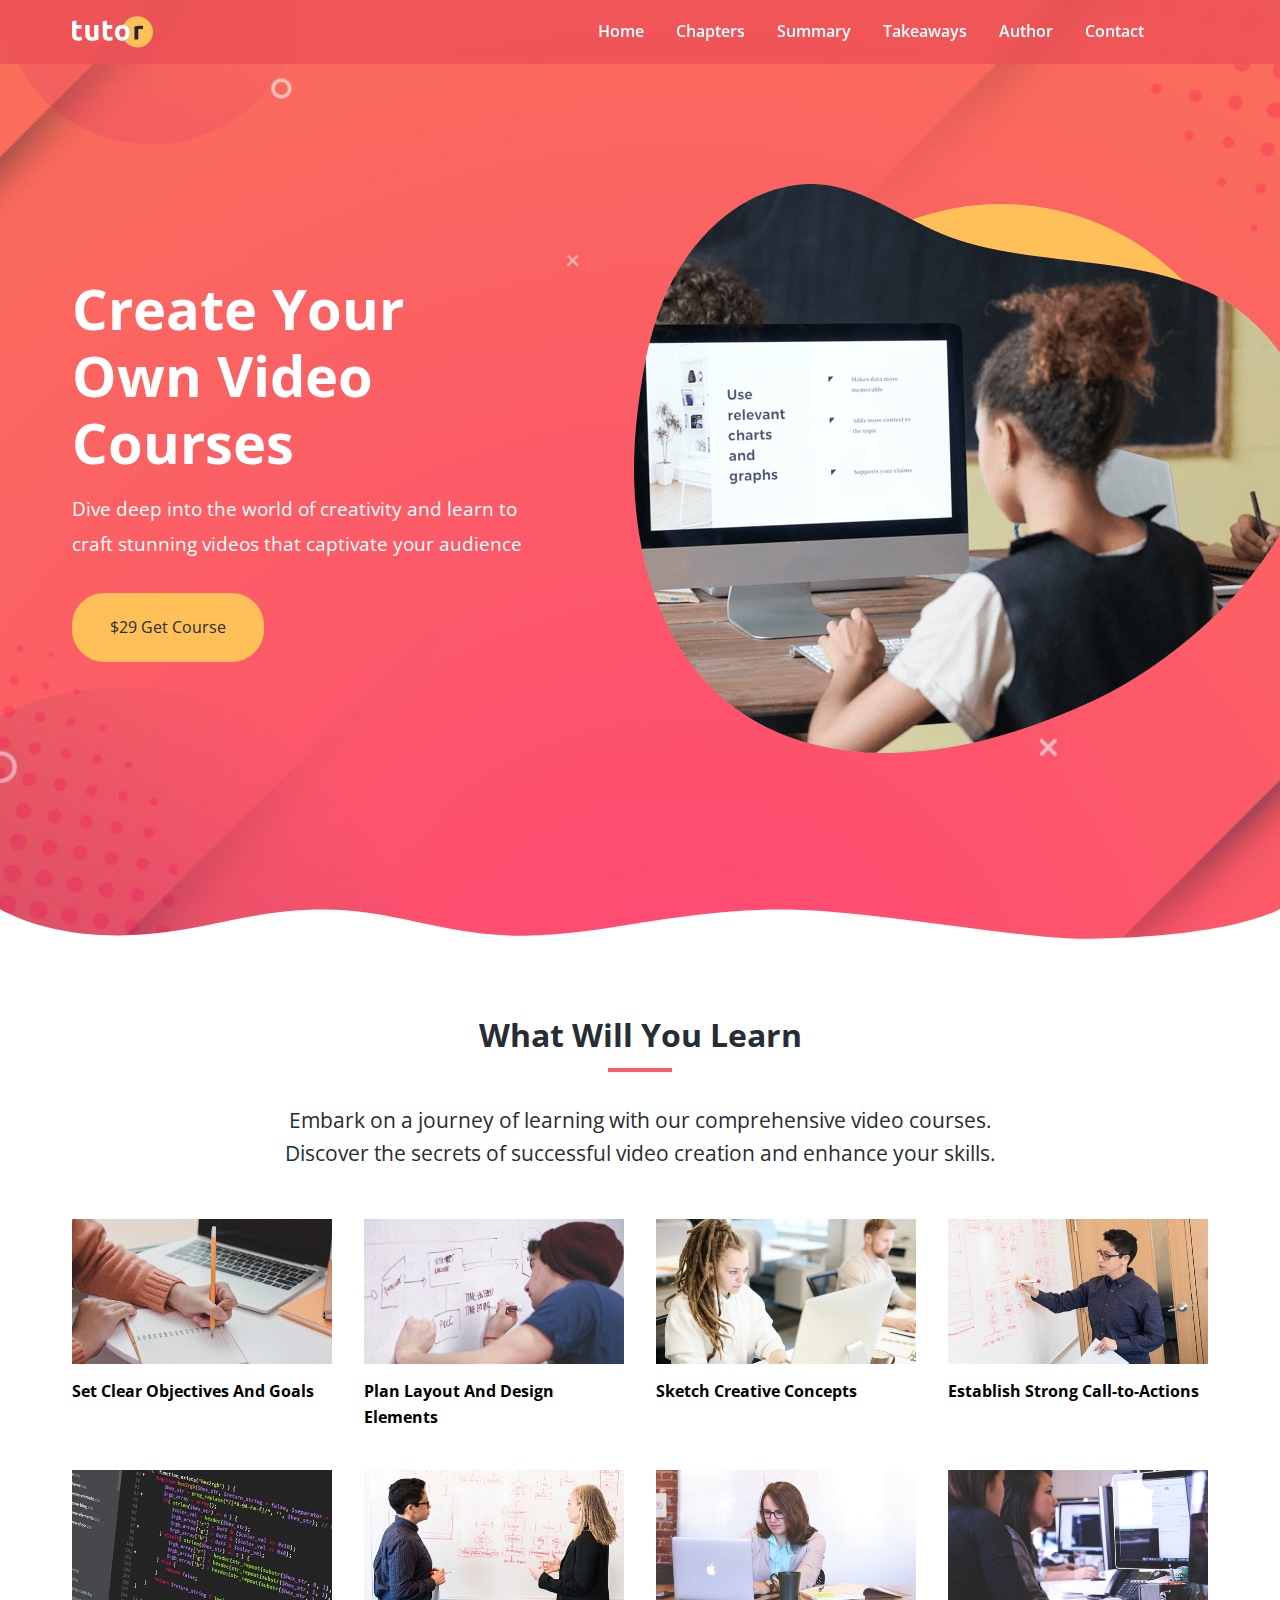
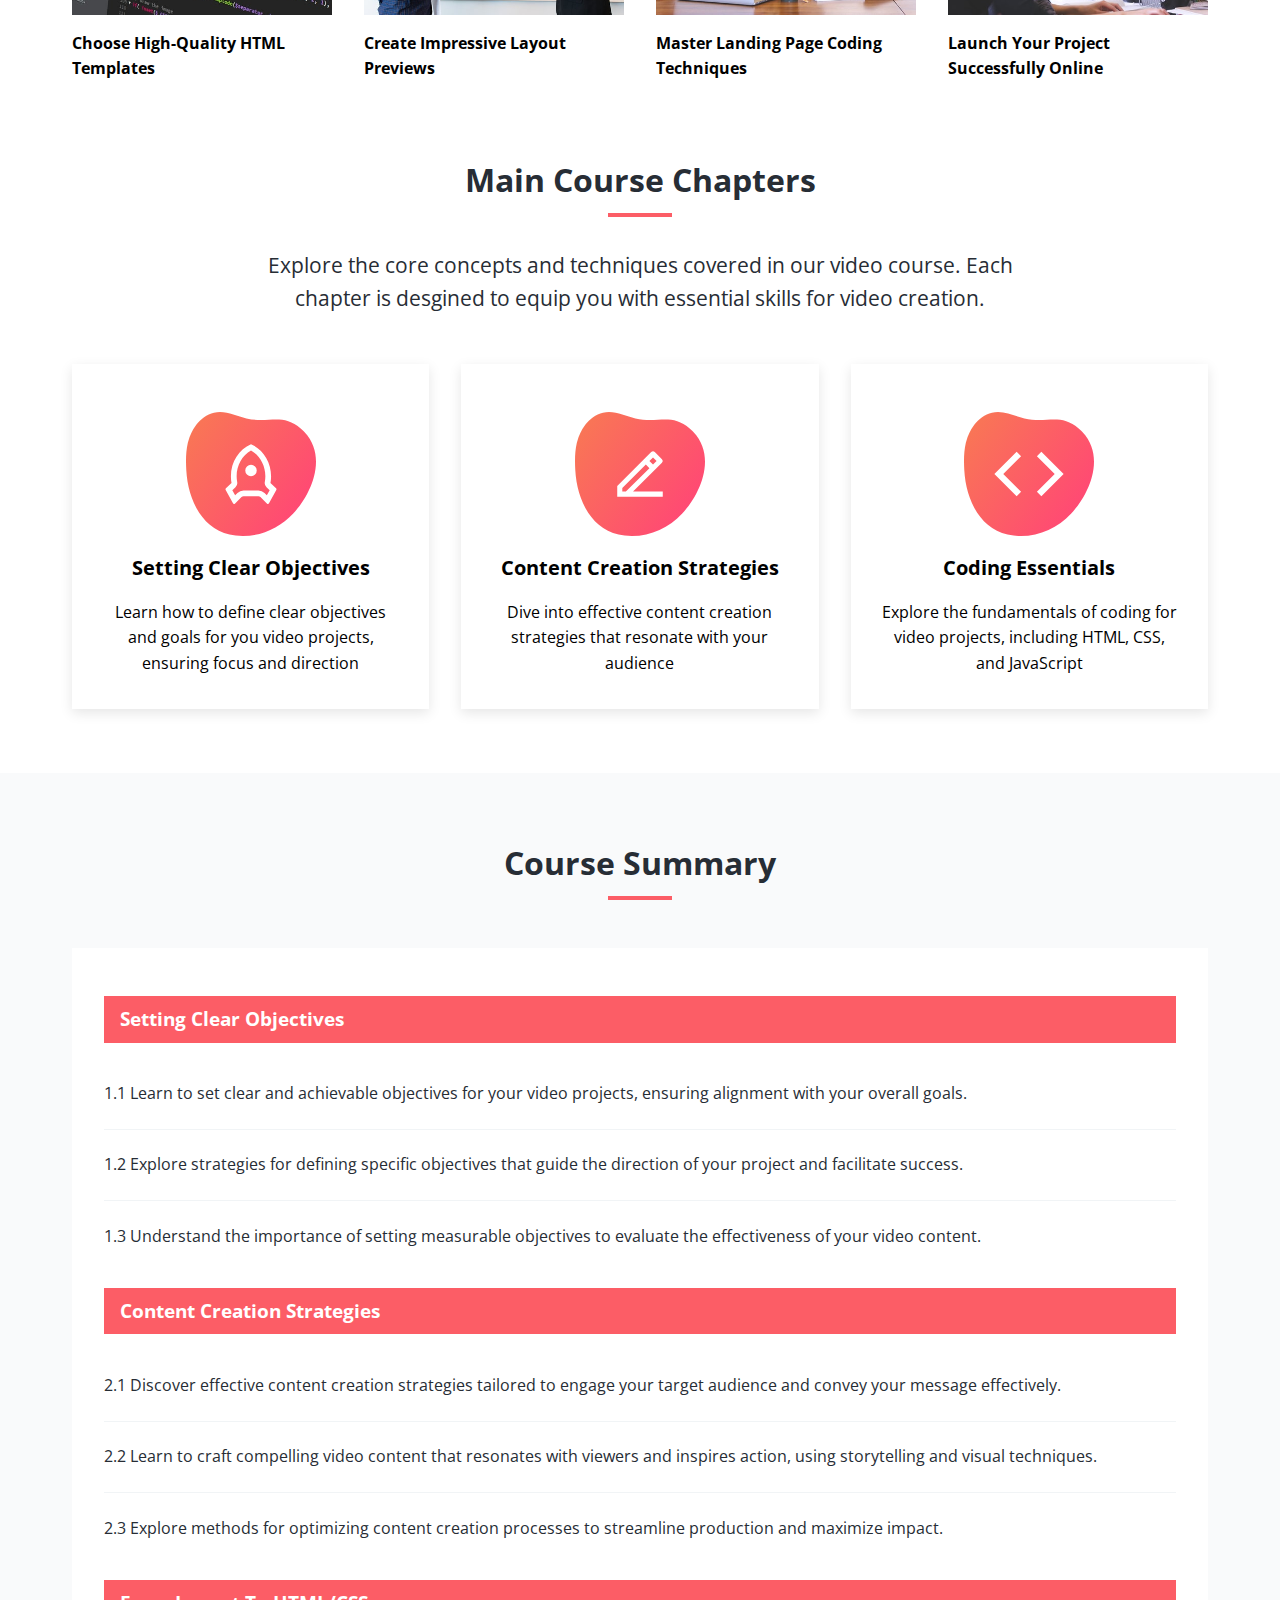
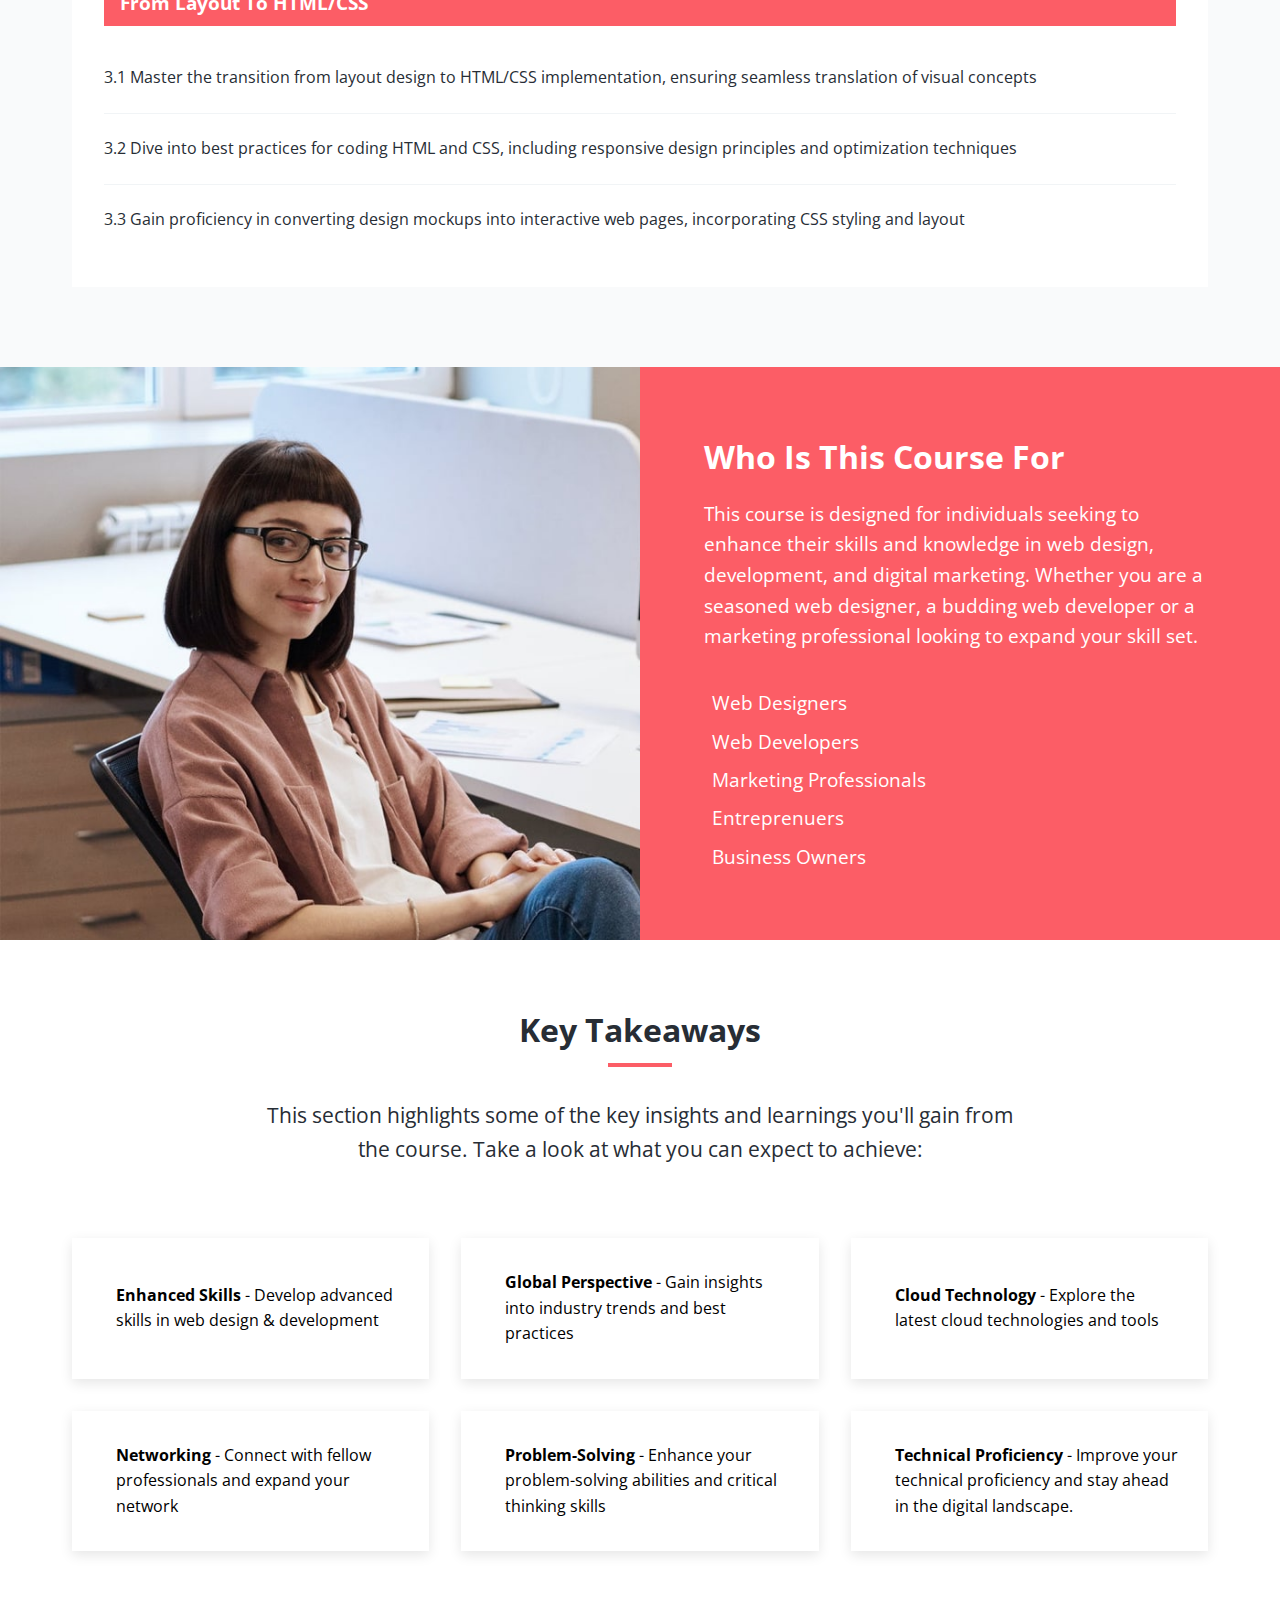
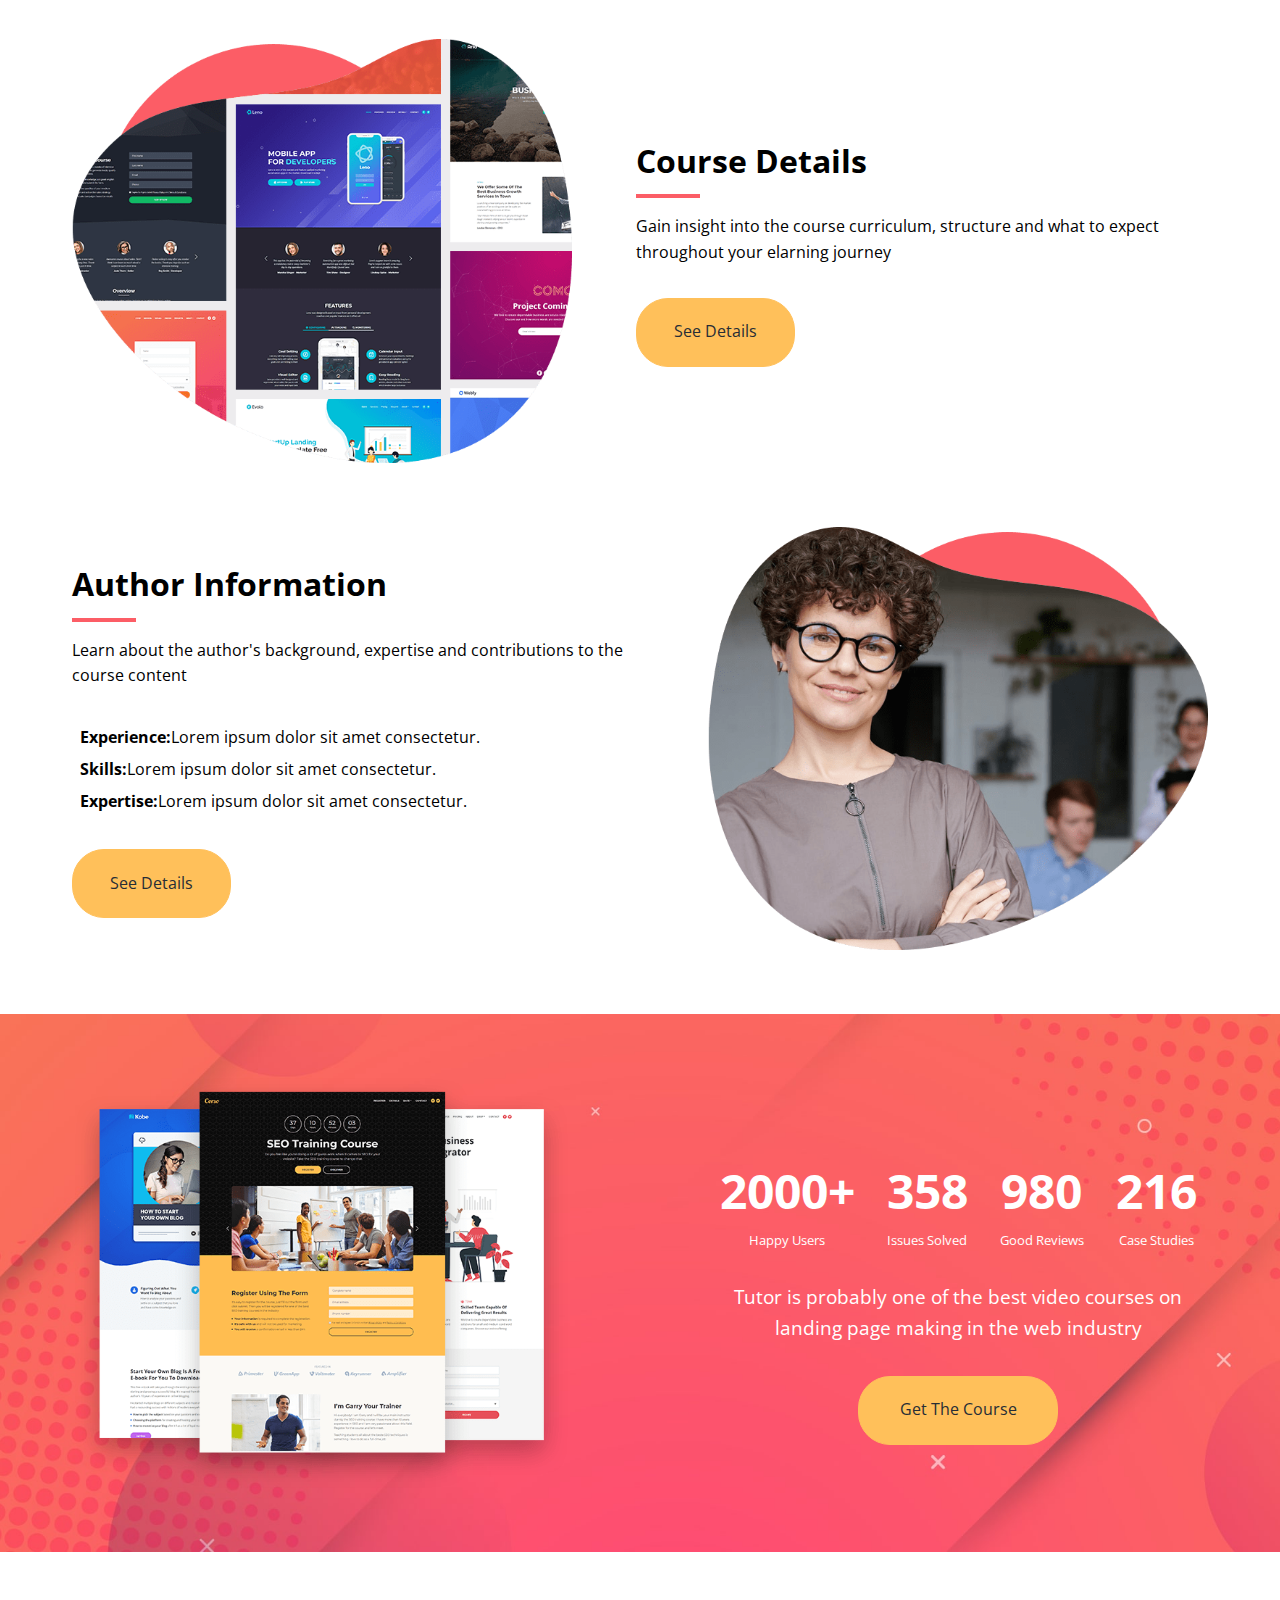
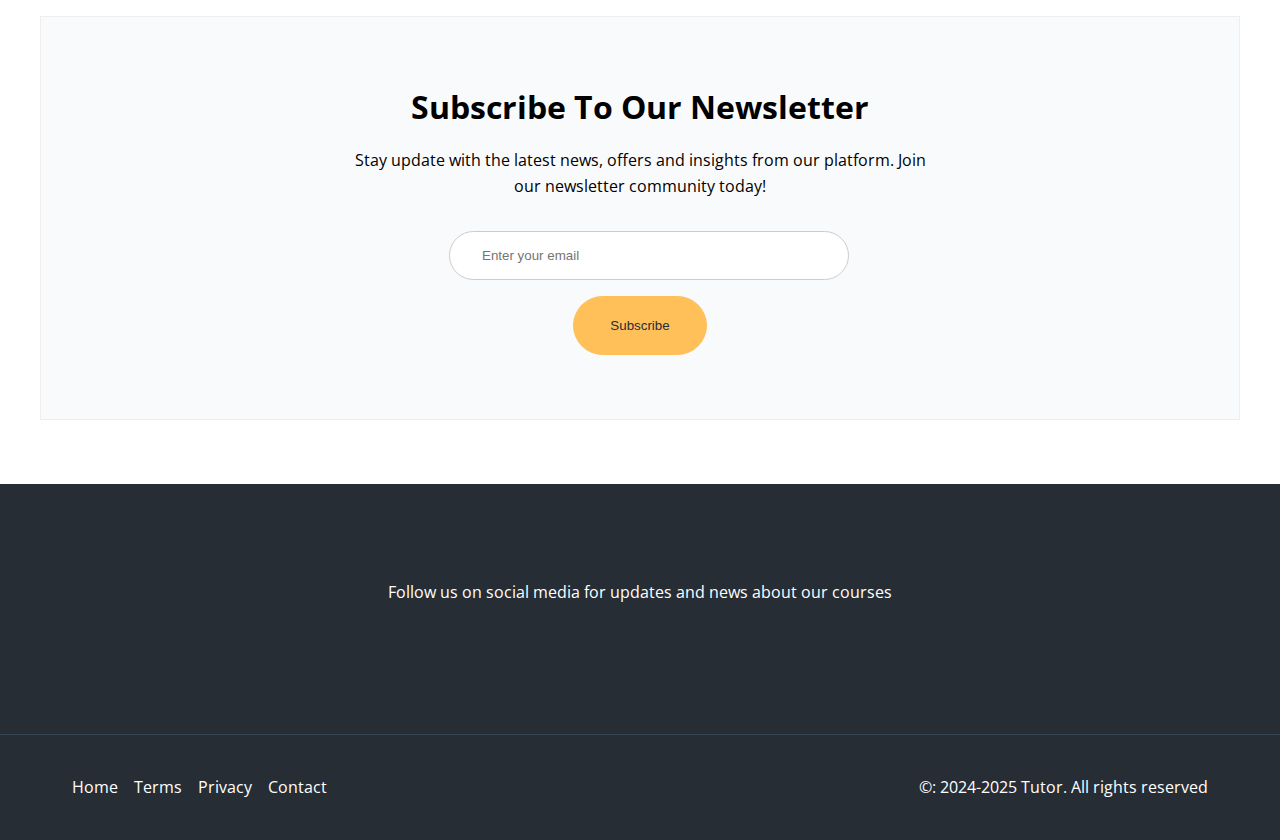
<file: index.html>
<!DOCTYPE html>
<html lang="en">
<head>
    <meta charset="UTF-8">
    <meta name="viewport" content="width=device-width, initial-scale=1.0">
    <link rel="stylesheet" href="/css/index.css">
    <link rel="icon" href="/images/favicon.png">
    <link rel="stylesheet" href="https://cdnjs.cloudflare.com/ajax/libs/font-awesome/6.6.0/css/all.min.css" integrity="sha512-Kc323vGBEqzTmouAECnVceyQqyqdsSiqLQISBL29aUW4U/M7pSPA/gEUZQqv1cwx4OnYxTxve5UMg5GT6L4JJg==" crossorigin="anonymous" referrerpolicy="no-referrer" />
    <link rel="preconnect" href="https://fonts.googleapis.com">
    <link rel="preconnect" href="https://fonts.gstatic.com" crossorigin>
    <link href="https://fonts.googleapis.com/css2?family=Open+Sans:ital,wght@0,300..800;1,300..800&display=swap" rel="stylesheet">  
    <title>Welcome To Tutor</title>
</head>
<body>
    <nav class="navbar navbar-scroll">
        <div class="navbar-flex container">
            <img src="/images/logo.svg" alt="Tutor">

            <div class="main-menu-items">
                <ul class="main-menu-list">
                    <li>
                        <a href="#">Home</a>
                    </li>
                    <li>
                        <a href="#chapters">Chapters</a>
                    </li>
                    <li>
                        <a href="#summary">Summary</a>
                    </li>
                    <li>
                        <a href="#takeaways">Takeaways</a>
                    </li>
                    <li>
                        <a href="#author">Author</a>
                    </li>
                    <li>
                        <a href="contact.html">Contact</a>
                    </li>
                    <li>
                        <a href="facebook.com" target="_blank"><i class="fa-brands fa-facebook"></i></a>
                    </li>
                    <li>
                        <a href="twitter.com" target="_blank"><i class="fa-brands fa-twitter"></i></a>
                    </li>
                </ul>
            </div>

            <!-- Mobile Menu-->
            <!-- Hamburger button -->
             <div class="mobile-menu">
                <div class="mobile-menu-toggle">
                    <i class="fas fa-bars fa-2x"></i>
                </div>
                <!-- Mobile Menu Items -->
                <div class="mobile-menu-items active">
                    <ul class="mobile-menu-list">
                        <li>
                            <a href="#">Home</a>
                        </li>
                        <li>
                            <a href="#chapters">Chapters</a>
                        </li>
                        <li>
                            <a href="#summary">Summary</a>
                        </li>
                        <li>
                            <a href="#takeaways">Takeaways</a>
                        </li>
                        <li>
                            <a href="#author">Author</a>
                        </li>
                        <li>
                            <a href="contact.html">Contact</a>
                        </li>
                        <li>
                            <a href="facebook.com" target="_blank"><i class="fa-brands fa-facebook"></i></a>
                        </li>
                        <li>
                            <a href="twitter.com" target="_blank"><i class="fa-brands fa-twitter"></i></a>
                        </li>
                    </ul>
                </div>
            </div>
        </div>
    </nav>

    <!-- Hero -->
    <header class="hero">
        <div class="container hero-flex">
            <div class="hero-content">
                <h1>Create Your Own Video Courses</h1>
                <p>Dive deep into the world of creativity and learn to craft stunning videos that captivate your audience</p>
                <a href="#" class="btn">$29 Get Course</a>
            </div>
            <img src="/images/header-course.png" alt="hero">
        </div>

        <svg
        class="frame-decoration"
        data-name="Layer 2"
        xmlns="http://www.w3.org/2000/svg"
        preserveAspectRatio="none"
        viewBox="0 0 1920 192.275"
      >
        <defs>
          <style>
            .cls-1 {
              fill: #ffffff;
            }
          </style>
        </defs>
        <title>frame-decoration</title>
        <path
          class="cls-1"
          d="M0,158.755s63.9,52.163,179.472,50.736c121.494-1.5,185.839-49.738,305.984-49.733,109.21,0,181.491,51.733,300.537,50.233,123.941-1.562,225.214-50.126,390.43-50.374,123.821-.185,353.982,58.374,458.976,56.373,217.907-4.153,284.6-57.236,284.6-57.236V351.03H0V158.755Z"
          transform="translate(0 -158.755)"
        />
      </svg>
    </header>

    <!-- Learn Section -->
    <section class="learn">
        <div class="container">
            <div class="section-header">
                <h2>What Will You Learn</h2>
                <div class="heading-border"></div>
                <p>Embark on a journey of learning with our comprehensive video courses.
                Discover the secrets of successful video creation and enhance your skills.
                </p>
            </div>
            <div class="topics">
                <div class="topic">
                    <div class="topic-image">
                        <img src="/images/description-1.jpg" alt="topic">
                    </div>
                    <div class="topic-text">
                        <h3>Set Clear Objectives And Goals</h3>
                    </div>
                </div>
                <div class="topic">
                    <div class="topic-image">
                      <img src="/images/description-2.jpg" alt="alternative" />
                    </div>
                    <div class="topic-text">
                      <h3>Plan Layout And Design Elements</h3>
                    </div>
                </div>
                <div class="topic">
                    <div class="topic-image">
                      <img src="/images/description-3.jpg" alt="alternative" />
                    </div>
                    <div class="topic-text">
                      <h3>Sketch Creative Concepts</h3>
                    </div>
                </div>
                <div class="topic">
                    <div class="topic-image">
                      <img src="/images/description-4.jpg" alt="alternative" />
                    </div>
                    <div class="topic-text">
                      <h3>Establish Strong Call-to-Actions</h3>
                    </div>
                </div>
                <div class="topic">
                    <div class="topic-image">
                      <img src="/images/description-5.jpg" alt="alternative" />
                    </div>
                    <div class="topic-text">
                      <h3>Choose High-Quality HTML Templates</h3>
                    </div>
                </div>
                <div class="topic">
                    <div class="topic-image">
                      <img src="/images/description-6.jpg" alt="alternative" />
                    </div>
                    <div class="topic-text">
                      <h3>Create Impressive Layout Previews</h3>
                    </div>
                </div>
                <div class="topic">
                    <div class="topic-image">
                      <img src="/images/description-7.jpg" alt="alternative" />
                    </div>
                    <div class="topic-text">
                      <h3>Master Landing Page Coding Techniques</h3>
                    </div>
                </div>
                <div class="topic">
                    <div class="topic-image">
                      <img src="/images/description-8.jpg" alt="alternative" />
                    </div>
                    <div class="topic-text">
                      <h3>Launch Your Project Successfully Online</h3>
                    </div>
                </div>
                
            </div>
        </div>
    </section>

    <!-- Course Chapter Section -->
    <section class="chapters section" id="chapters">
        <div class="container">
            <div class="section-header">
                <h2>Main Course Chapters</h2>
                <div class="heading-border"></div>
                <p>
                    Explore the core concepts and techniques covered in our video course. Each chapter is desgined to equip you with essential skills for video creation.
                </p>
            </div>
            <div class="chapter-cards">
                <div class="card">
                    <img src="/images/chapters-icon-1.svg" alt="chapter 1">
                    <h3>Setting Clear Objectives</h3>
                    <p>Learn how to define clear objectives and goals for you video projects, ensuring focus and direction</p>
                </div>
                <div class="card">
                    <img src="/images/chapters-icon-2.svg" alt="chapter 2">
                    <h3>Content Creation Strategies</h3>
                    <p>
                    Dive into effective content creation strategies that resonate with
                    your audience
                    </p>
                </div>
                <div class="card">
                    <img src="/images/chapters-icon-3.svg" alt="chapter 3">
                    <h3>Coding Essentials</h3>
                    <p>
                    Explore the fundamentals of coding for video projects, including
                    HTML, CSS, and JavaScript
                    </p>
                </div>
            </div>
        </div>
    </section>

    <!-- Course Summary -->
    <section class="summary" id="summary">
        <div class="container">
          <div class="section-header">
            <h2>Course Summary</h2>
            <div class="heading-border"></div>
          </div>
          <div class="section-lists">
            <div class="list">
              <div class="list-header">Setting Clear Objectives</div>
              <div class="list-item">
                1.1 Learn to set clear and achievable objectives for your video
                projects, ensuring alignment with your overall goals.
              </div>
              <div class="list-item">
                1.2 Explore strategies for defining specific objectives that guide
                the direction of your project and facilitate success.
              </div>
              <div class="list-item">
                1.3 Understand the importance of setting measurable objectives to
                evaluate the effectiveness of your video content.
              </div>
            </div>
  
            <div class="list">
              <div class="list-header">Content Creation Strategies</div>
              <div class="list-item">
                2.1 Discover effective content creation strategies tailored to
                engage your target audience and convey your message effectively.
              </div>
              <div class="list-item">
                2.2 Learn to craft compelling video content that resonates with
                viewers and inspires action, using storytelling and visual
                techniques.
              </div>
              <div class="list-item">
                2.3 Explore methods for optimizing content creation processes to
                streamline production and maximize impact.
              </div>
            </div>
  
            <div class="list">
              <div class="list-header">From Layout To HTML/CSS</div>
              <div class="list-item">
                3.1 Master the transition from layout design to HTML/CSS
                implementation, ensuring seamless translation of visual concepts
              </div>
              <div class="list-item">
                3.2 Dive into best practices for coding HTML and CSS, including
                responsive design principles and optimization techniques
              </div>
              <div class="list-item">
                3.3 Gain proficiency in converting design mockups into interactive
                web pages, incorporating CSS styling and layout
              </div>
            </div>
          </div>
        </div>
      </section>
      
      <!-- Info -->
      <section class="info" id="info">
        <div class="info-container">
          <div class="info-left"></div>
          <div class="info-content">
            <h2>Who Is This Course For</h2>
            <p>This course is designed for individuals seeking to enhance their
          skills and knowledge in web design, development, and digital
          marketing. Whether you are a seasoned web designer, a budding web
          developer or a marketing professional looking to expand your skill
          set.
            </p>
            <ul>
              <li><i class="fas fa-check"></i>Web Designers</li>
              <li><i class="fas fa-check"></i>Web Developers</li>
              <li><i class="fas fa-check"></i>Marketing Professionals</li>
              <li><i class="fas fa-check"></i>Entreprenuers</li>
              <li><i class="fas fa-check"></i>Business Owners</li>
            </ul>
        </div>
        </div>
      </section>

      <!-- Takeaways -->
      <section class="takeaways section" id="takeaways">
        <div class="container">
          <div class="section-header">
            <h2>Key Takeaways</h2>
            <div class="heading-border"></div>
            <p>This section highlights some of the key insights and learnings
          you'll gain from the course. Take a look at what you can expect to
          achieve:
            </p>
          </div>
          <div class="takeaways-cards">
            <div class="card">
              <i class="fas fa-rocket fa-3x text-primary"></i>
              <p><strong>Enhanced Skills</strong> - Develop advanced skills in web
                design & development</p>
            </div>
            <div class="card">
              <i class="fas fa-globe fa-3x text-primary"></i>
              <p>
                <strong>Global Perspective</strong> - Gain insights into industry
                trends and best practices
              </p>
            </div>
            <div class="card">
              <i class="fas fa-cloud fa-3x text-primary"></i>
              <p>
                <strong>Cloud Technology</strong> - Explore the latest cloud
                technologies and tools
              </p>
            </div>
            <div class="card">
              <i class="fas fa-user fa-3x text-primary"></i>
              <p>
                <strong>Networking </strong> - Connect with fellow professionals
                and expand your network
              </p>
            </div>
            <div class="card">
              <i class="fas fa-cog fa-3x text-primary"></i>
              <p>
                <strong>Problem-Solving</strong> - Enhance your problem-solving
                abilities and critical thinking skills
              </p>
            </div>
            <div class="card">
              <i class="fas fa-server fa-3x text-primary"></i>
              <p>
                <strong>Technical Proficiency</strong> - Improve your technical
                proficiency and stay ahead in the digital landscape.
              </p>
            </div>
          </div>
        </div>
      </section>

      <!-- Course Details -->
      <section class="details section" id="details">
        <div class="container details-flex">
          <img src="/images/details.png" alt="details">
          <div class="details-content">
            <h2>Course Details</h2>
            <div class="heading-border"></div>
            <p>Gain insight into the course curriculum, structure and what to expect throughout your elarning journey</p>
            <a href="#" class="btn">See Details</a>
          </div>
        </div>
      </section>

      <!-- Author Info -->
      <section class="details section" id="author">
        <div class="container details-flex">
          <img src="/images/author.png" alt="details">
          <div class="details-content">
            <h2>Author Information</h2>
            <div class="heading-border"></div>
            <p>Learn about the author's background, expertise and contributions to the course content</p>
            <ul>
              <li>
                <i class="fas fa-chevron-circle-right text-primary"></i> <strong>Experience:</strong>Lorem ipsum dolor sit amet consectetur.
              </li>
              <li>
                <i class="fas fa-chevron-circle-right text-primary"></i> <strong>Skills:</strong>Lorem ipsum dolor sit amet consectetur.
              </li>
              <li>
                <i class="fas fa-chevron-circle-right text-primary"></i> <strong>Expertise:</strong>Lorem ipsum dolor sit amet consectetur.
              </li>
            </ul>
            <a href="#" class="btn">See Details</a>
          </div>
        </div>
      </section>

      <!-- Stats -->
      <section class="stats section" id="stats">
        <div class="container stats-flex">
          <img src="/images/stats.png" alt="stats">
          <div class="stats-content">
            <div class="stats-numbers">
              <div>
                <h3>2000+</h3>
                <p>Happy Users</p>
              </div>
              <div>
                <h3>358</h3>
                <p>Issues Solved</p>
              </div>
              <div>
                <h3>980</h3>
                <p>Good Reviews</p>
              </div>
              <div>
                <h3>216</h3>
                <p>Case Studies</p>
              </div>
            </div>
            <p class="stats-text">
              Tutor is probably one of the best video courses on landing page making in the web industry
            </p>
            <a href="#" class="btn">Get The Course</a>
          </div>
        </div>
      </section>

      <!-- Newsletter -->
      <section class="newsletter section" id="newsletter">
        <div class="container newsletter-flex">
          <h2>Subscribe To Our Newsletter</h2>
          <p>Stay update with the latest news, offers and insights from our platform. Join our newsletter community today!</p>
          <form> 
            <input type="email" name="email" id="email" placeholder="Enter your email">
            <button type="submit" class="btn">Subscribe</button>
          </form>
        </div>
      </section>

      <!-- Social -->
       <section class="social section">
        <div class="container social-flex">
          <p>Follow us on social media for updates and news about our courses</p>
          <div class="social-icons">
            <a href="#"><i class="fa-brands fa-facebook fa-2x"></i></a>
            <a href="#"><i class="fa-brands fa-twitter fa-2x"></i></a>
            <a href="#"><i class="fa-brands fa-instagram fa-2x"></i></a>
            <a href="#"><i class="fa-brands fa-linkedin fa-2x"></i></a>
            <a href="#"><i class="fa-brands fa-youtube fa-2x"></i></a>
            <a href="#"><i class="fa-brands fa-discord fa-2x"></i></a>
            <a href="#"><i class="fa-brands fa-pinterest fa-2x"></i></a>
          </div>
        </div>
       </section>

       <footer class="footer">
        <div class="container footer-flex">
          <ul class="footer-linkgs">
            <li><a href="#">Home</a></li>
            <li><a href="#">Terms</a></li>
            <li><a href="#">Privacy</a></li>
            <li><a href="contact.html">Contact</a></li>
          </ul>
          <p>&copy: 2024-2025 Tutor. All rights reserved</p>
        </div>
       </footer>

    <script src="/js/script.js"></script>
</body>
</html>
</file>
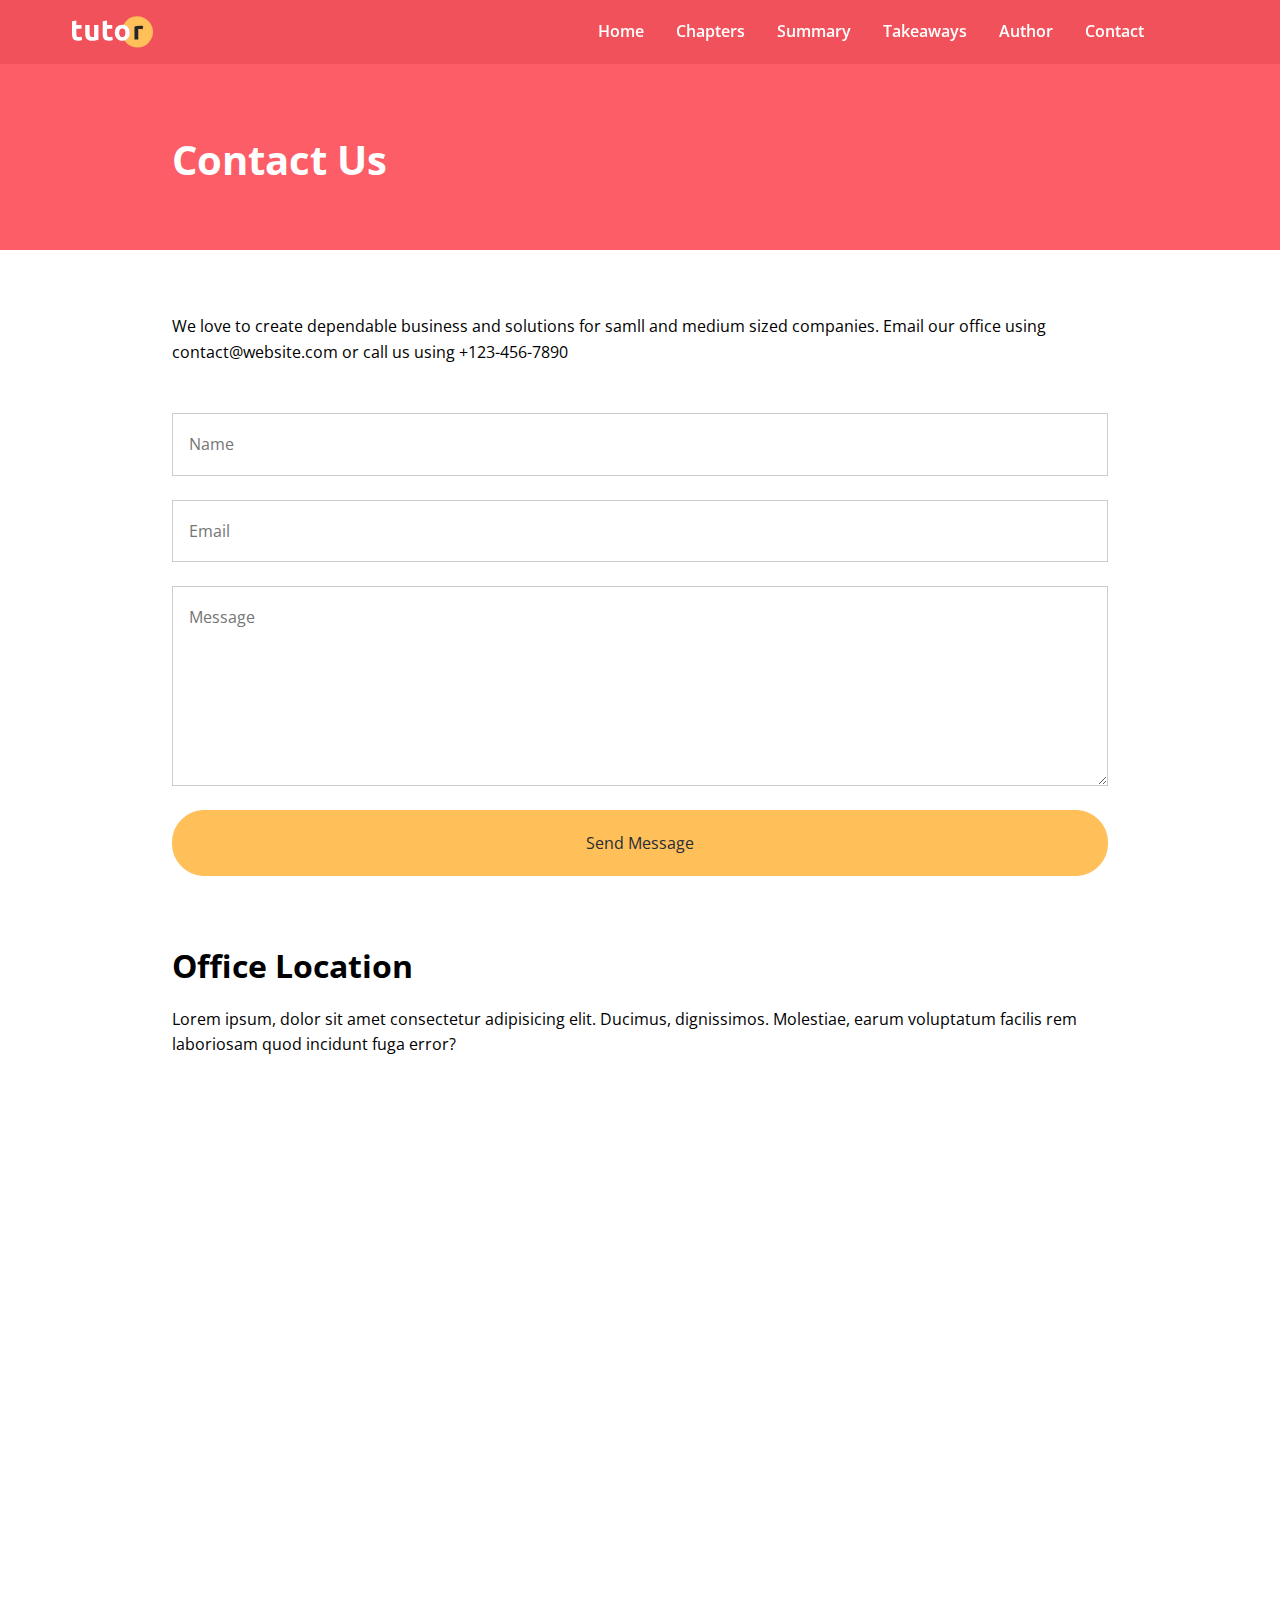
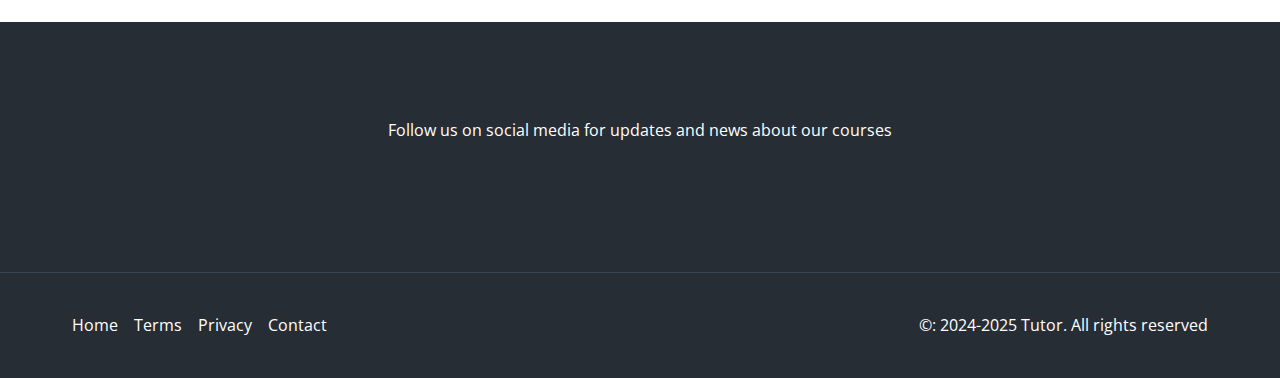
<file: contact.html>
<!DOCTYPE html>
<html lang="en">
<head>
    <meta charset="UTF-8">
    <meta name="viewport" content="width=device-width, initial-scale=1.0">
    <link rel="stylesheet" href="/css/index.css">
    <link rel="icon" href="/images/favicon.png">
    <link rel="stylesheet" href="https://cdnjs.cloudflare.com/ajax/libs/font-awesome/6.6.0/css/all.min.css" integrity="sha512-Kc323vGBEqzTmouAECnVceyQqyqdsSiqLQISBL29aUW4U/M7pSPA/gEUZQqv1cwx4OnYxTxve5UMg5GT6L4JJg==" crossorigin="anonymous" referrerpolicy="no-referrer" />
    <link rel="preconnect" href="https://fonts.googleapis.com">
    <link rel="preconnect" href="https://fonts.gstatic.com" crossorigin>
    <link href="https://fonts.googleapis.com/css2?family=Open+Sans:ital,wght@0,300..800;1,300..800&display=swap" rel="stylesheet">  
    <title>Welcome To Tutor</title>
</head>
<body>
    <nav class="navbar navbar-scroll">
        <div class="navbar-flex container">
            <img src="/images/logo.svg" alt="Tutor">

            <div class="main-menu-items">
                <ul class="main-menu-list">
                    <li>
                        <a href="index.html">Home</a>
                    </li>
                    <li>
                        <a href="index.html#chapters">Chapters</a>
                    </li>
                    <li>
                        <a href="index.html#summary">Summary</a>
                    </li>
                    <li>
                        <a href="index.html#takeaways">Takeaways</a>
                    </li>
                    <li>
                        <a href="index.html#author">Author</a>
                    </li>
                    <li>
                        <a href="#">Contact</a>
                    </li>
                    <li>
                        <a href="facebook.com" target="_blank"><i class="fa-brands fa-facebook"></i></a>
                    </li>
                    <li>
                        <a href="twitter.com" target="_blank"><i class="fa-brands fa-twitter"></i></a>
                    </li>
                </ul>
            </div>

            <!-- Mobile Menu-->
            <!-- Hamburger button -->
             <div class="mobile-menu">
                <div class="mobile-menu-toggle">
                    <i class="fas fa-bars fa-2x"></i>
                </div>
                <!-- Mobile Menu Items -->
                <div class="mobile-menu-items active">
                    <ul class="mobile-menu-list">
                        <li>
                            <a href="index.html">Home</a>
                        </li>
                        <li>
                            <a href="#chapters">Chapters</a>
                        </li>
                        <li>
                            <a href="#summary">Summary</a>
                        </li>
                        <li>
                            <a href="#takeaways">Takeaways</a>
                        </li>
                        <li>
                            <a href="#author">Author</a>
                        </li>
                        <li>
                            <a href="#">Contact</a>
                        </li>
                        <li>
                            <a href="facebook.com" target="_blank"><i class="fa-brands fa-facebook"></i></a>
                        </li>
                        <li>
                            <a href="twitter.com" target="_blank"><i class="fa-brands fa-twitter"></i></a>
                        </li>
                    </ul>
                </div>
            </div>
        </div>
    </nav>

    <!-- Inner Header -->
    <header class="inner-header">
    <div class="container-sm">
        <h1>Contact Us</h1>
    </div>
    </header>
    
    <section class="contact-form section">
        <div class="container-sm">
            <p>We love to create dependable business and solutions for samll and medium sized companies. Email our office using contact@website.com or call us using +123-456-7890</p>
            <form action="https://formspree.io/f/xeojnbwe"
            method="POST">
                <input type="text" name="name" placeholder="Name">
                <input type="email" name="email" placeholder="Email">
                <textarea name="message" placeholder="Message"></textarea>
                <button type="submit" class="btn">Send Message</button>
            </form>
        </div>
    </section>

    <!-- Location -->
     <section class="location section">
        <div class="container-sm">
            <h2>Office Location</h2>
            <p>Lorem ipsum, dolor sit amet consectetur adipisicing elit. Ducimus, dignissimos. Molestiae, earum voluptatum facilis rem laboriosam quod incidunt fuga error?</p>
            <div class="map">
                <iframe
                src="https://www.google.com/maps/embed?pb=!1m18!1m12!1m3!1d1241.5303553091994!2d-0.14076024298621118!3d51.51210217963597!2m3!1f0!2f0!3f0!3m2!1i1024!2i768!4f13.1!3m3!1m2!1s0x487604d502268421%3A0x6a7d62889992f993!2sRegent+St%2C+Soho%2C+London+W1B+5TH%2C+UK!5e0!3m2!1sen!2sro!4v1476174541049"
                allowfullscreen
                ></iframe>
            </div>
        </div>
     </section>

    <!-- Social -->
    <section class="social section">
    <div class="container social-flex">
        <p>Follow us on social media for updates and news about our courses</p>
        <div class="social-icons">
        <a href="#"><i class="fa-brands fa-facebook fa-2x"></i></a>
        <a href="#"><i class="fa-brands fa-twitter fa-2x"></i></a>
        <a href="#"><i class="fa-brands fa-instagram fa-2x"></i></a>
        <a href="#"><i class="fa-brands fa-linkedin fa-2x"></i></a>
        <a href="#"><i class="fa-brands fa-youtube fa-2x"></i></a>
        <a href="#"><i class="fa-brands fa-discord fa-2x"></i></a>
        <a href="#"><i class="fa-brands fa-pinterest fa-2x"></i></a>
        </div>
    </div>
    </section>

    <footer class="footer">
    <div class="container footer-flex">
        <ul class="footer-linkgs">
        <li><a href="#">Home</a></li>
        <li><a href="#">Terms</a></li>
        <li><a href="#">Privacy</a></li>
        <li><a href="contact.html">Contact</a></li>
        </ul>
        <p>&copy: 2024-2025 Tutor. All rights reserved</p>
    </div>
    </footer>

    <script src="/js/script.js"></script>
</body>
</html>
</file>
<file: css/index.css>
*, *::after, *::before{
    padding: 0;
    margin: 0;
    box-sizing: border-box;
}
:root{
    --primary-color: #fc5d66;
    --secondary-color: #ffc05a;
    --light-color: #f9fafb;
    --dark-color: #272d35;
}


html, body{
    font-family: 'Open Sans', sans-serif;
    scroll-behavior: smooth;
    line-height: 1.6;
}

a{
    text-decoration: none;
}

ul{
    list-style: none;
}

img{
    max-width: 100%;
}

/* Utility Classes */

.container{
    max-width: 1200px;
    margin: 0 auto;
    padding: 0 2rem;
}

.container-sm{
    max-width: 1000px;
    margin: 0 auto;
    padding: 0 2rem; .
}

.btn{
    display: inline-block;
    padding: 1.3rem 2.3rem;
    border: 1px solid var(--secondary-color);
    border-radius: 32px;
    background-color: var(--secondary-color);
    color: var(--dark-color);
    cursor: pointer;
    transition: all 0.2s;
}

.btn:hover{
    background-color: var(--primary-color);
    color: #fff;
    border-color: white;
}

/* Text Classes */
.text-primary{
    color: var(--primary-color);
}

.text-secondary{
    color: var(--secondary-color);
}

.section{
    margin: 4rem 0;
}

/* Section Header*/
.section-header{
    max-width: 750px;
    margin: 0 auto;
    text-align: center;
    margin-bottom: 3rem;
}

.section-header h2{
    font-size: 2rem;
    font-weight: 700;
    color: var(--dark-color);
    margin-bottom: 0.5rem;
}

.section-header p{
    font-size: 1.3rem;
    color: var(--dark-color);
}

.heading-border{
    width: 64px;
    height: 4px;
    background-color: var(--primary-color);
    margin: 0 auto 2rem;
}

/* Card */
.card{
    display: flex;
    flex-direction: column;
    align-items: center;
    justify-content: center;
    text-align: center;
    padding: 2rem 1.75rem;
    background-color: white;
    box-shadow: 0 4px 12px 0 rgba(0, 0, 0, 0.1);
}

/* Navbar */

.navbar{
    background-color: black;
    color: white;
    padding: 1rem 2rem;
    position: fixed;
    top: 0;
    right: 0;
    left: 0;
    z-index: 100;
    transition: background-color 0.3s ease-in-out;
}

.navbar.navbar-scroll{
    background-color: rgba(235,77,85,0.7);
    backdrop-filter: blur(10px);
}

.navbar-flex{
    display: flex;
    justify-content: space-between;
    align-items: center;
}

.navbar img{
    width: 81px;
    height: 32px;
}

.navbar .main-menu-list{
    display: flex;
    align-items: center;
    gap: 2rem;
    font-weight: 600;
}

.navbar a{
    color: white;
}

.navbar a:hover{
    color: var(--secondary-color);
}

.navbar I{
    font-size: 1.5rem;
}

/* Mobile Menu */

.mobile-menu {
    display: none;
}
  
.navbar .mobile-menu-toggle {
color: #fff;
cursor: pointer;
}

.navbar .mobile-menu-items {
position: absolute;
top: 100%;
left: 0;
width: 100%;
background: rgba(0, 0, 0, 0.8);
opacity: 0.95;
padding: 3rem 2rem;
text-align: center;
box-shadow: 0 2px 5px rgba(0, 0, 0, 0.1);
border-top: 1px solid rgba(255, 255, 255, 0.1);
transform: translateX(100%);
transition: transform 0.3s ease;
}

.navbar .mobile-menu-items.active {
transform: translateX(0);
}

.navbar .mobile-menu-list {
display: flex;
flex-direction: column;
gap: 2rem;
font-size: 1.2rem;
}
  

/* Hero */

.hero{
    background: #000 url(/images/header-background.jpg) center center/cover;
    padding: 11.5rem 2rem 8rem;
    color: white;
    overflow-x: hidden;
    position: relative;
}

.hero .hero-flex{
    display: flex;
    justify-content: space-between;
    align-items: center;
    gap: 6rem;
    padding-bottom: 8rem;
}

.hero h1{
    font-size: 3.5rem;
    line-height: 1.2;
    font-weight: 700;
    margin-bottom: 1rem;
}

.hero p{
    font-size: 1.2rem;
    margin-bottom: 2rem;
    line-height: 1.8;
    font-weight: 400;
}

.hero img{
    width: 100%;
    margin-right: -100px;
}

.hero .frame-decoration{
    position: absolute;
    bottom: 0;
    left: 0;
    width: 100%;
    height: 100px;
}

/* Learn Topics */
.topics{
    display: grid;
    grid-template-columns: repeat(4,1fr);
    gap: 2rem;
}

.topic img{
    transition: transform 0.3s;
}

.topic img:hover{
    transform: scale(1.1);
}

.topic h3{
    font-size: 1rem;
    font-weight: 700;
    margin: 0.5rem 0;
}

/* Chapter Cards */
.chapter-cards{
    display: grid;
    grid-template-columns: repeat(3,1fr);
    gap: 2rem;
    padding: 1 rem 0 4rem;
}

.chapter-cards img{
    width: 130px;
    margin-top: 1rem;
}

.chapter-cards h3{
    font-size: 1.25rem;
    font-weight: 700;
    margin: 1rem 0;
}


/* Summary */
.summary{
    background: var(--light-color);
    color: var(--dark-color);
    padding: 4rem 2rem 5rem;
}

.summary .section-lists{
    background: #fff;
    padding: 2rem;
}

.summary .list-header{
    background-color: var(--primary-color);
    color: white;
    padding: 0.5rem 1rem;
    font-size: 1.2rem;
    font-weight: 700;
    margin: 1rem 0;
}

.summary .list-item{
    padding: 1.4rem 0;
    border-bottom: 1px solid #f1f4f6;
}

.summary .list-item:last-child{
    border-bottom: none;
}


/* Info Section */
.info-container{
    background: url('/images/audience.jpg') top center/cover no-repeat;
    display: flex;
}

.info-content{
    background-color: var(--primary-color);
    color: white;
    flex: 1;
    padding: 4rem;
}

.info-content h2{
    font-size: 2rem;
    margin-bottom: 1rem;
    font-weight: 700;
}

.info-content p{
    font-size: 1.2rem;
    margin-bottom: 2rem;
}

.info-content ul li{
    font-size: 1.2rem;
    line-height: 2;
}

.info-content i{
    margin-right: 0.5rem;
    color: var(--secondary-color);
}

.info-left{
    width: 50%;
}

/* Takeaways */
.takeaways-cards{
    display: grid;
    grid-template-columns: repeat(3,1fr);
    gap: 2rem;
    padding: 1.5rem 0;
}

.takeaways-cards .card{
    flex-direction: row;
    text-align: left;

}

.takeaways-cards .card i{
    margin-right: 1rem;
}

/* Details */
.details .details-flex{
    display: flex;
    gap: 4rem;
    align-items: center;
    justify-content: center;
}

.details img{
    width: 100%;
    max-width: 500px;
}

.details h2{
    font-size: 2rem;
    font-weight: 700;
    margin-bottom: 0.5rem;
}

.details .heading-border{
    margin: 0;
}

.details p{
    margin: 1rem 0 2rem;
}

/* Author */
.details + .details .details-flex{
    flex-direction: row-reverse;
}

.details ul{
    margin-bottom: 2rem;
}

.details ul li{
    line-height: 2;
}

.details i{
    margin-right: 0.5rem;
}


/* Stats */
.stats{
    background: black url(/images/stats-background.jpg) center center/cover no-repeat;
    color: white;
}

.stats-flex{
    display: flex;
    justify-content: space-between;
    align-items: center;
    padding: 4rem 2rem;
}

.stats img{
    width: 100%;
    max-width: 500px;
}

.stats-content{
    max-width: 500px;
}

.stats .stats-numbers{
    display: flex;
    gap: 2rem;
    margin: 2rem 0;
    text-align: center;
    justify-content: center;
    align-items: center;
    flex-wrap: wrap;
}

.stats .stats-numbers h3{
    font-size: 3rem;
    font-weight: 700;
}

.stats .stats-numbers p{
    font-size: 0.8rem;
}

.stats .stats-text{
    font-size: 1.2rem;
    margin-bottom: 2rem;
    text-align: center;
}

.stats .btn{
    display: block;
    margin: 0 auto;
    text-align: center;
    width: 200px;
}

/* Newsletter */
.newsletter{
    text-align: center;
    margin: 0 2rem;
}

.newsletter-flex{
    display: flex;
    gap: 1rem;
    flex-direction: column;
    justify-content: center;
    align-items: center;
    background-color: var(--light-color);
    border: 1px solid #eee;
    padding: 4rem 2rem;
}

.newsletter h2{
    font-size: 2rem;
    font-weight: 700;
}

.newsletter p{
    max-width: 600px;
}

.newsletter input[type='email']{
    padding: 1rem 2rem;
    border: 1px solid #ccc;
    width: 100%;
    border-radius: 32px;
    max-width: 400px;
    margin: 1rem;
}

/* Social */
.social{
    background: var(--dark-color);
    color: white;
    padding: 6rem 2rem;
    text-align: center;
    font-size: 1.7;
    margin-bottom: 0;
}

.social a{
    color: white;
}

.social a:hover{
    color: var(--secondary-color);
}

.socail p{
    margin-bottom: 2rem;
}

.social .social-icons{
    display: flex;
    justify-content: center;
    gap: 1rem;
    margin-top: 2rem;
}

/* Footer */
.footer{
    background: var(--dark-color);
    color: white;
    border-top: 1px solid #384653;
    padding: 0.5rem 2rem;
}

.footer-flex{
    display: flex;
    justify-content: space-between;
    align-items: center;
}

.footer a{
    color: white;
}

.footer a:hover{
    color: var(--secondary-color);
}

.footer ul{
    display: flex;
    justify-items: center;
    gap: 1rem;
    margin: 2rem 0;
}

/* Inner Header */
.inner-header{
    background: var(--primary-color);
    color: white;
    height: 250px;
    padding-top: 8rem;
}

.inner-header h1{
    font-size: 2.5rem;
    font-weight: 700;
    margin-bottom: 1rem;
}

/* Contact Form */
.contact-form p{
    margin-bottom: 3rem;
}

.contact-form input, .contact-form textarea{
    display: block;
    font-family: inherit;
    font-size: medium;
    width: 100%;
    margin: 1.5rem 0;
    border: 1px solid #ccc;
    padding: 1.2rem 1rem;
}

.contact-form textarea{
    height: 200px
}

.contact-form .btn{
    display: block;
    font-size: inherit;
    font-family: inherit;
    margin: 0 auto;
    width: 100%;
}

/* Location */
.location h2{
    font-size: 2rem;
    font-weight: 700;
    margin-bottom: 1rem;
}

.location p{
    margin-bottom: 2rem;
}

.location .map{
    overflow: hidden;
    position: relative;
    height: 0;
    margin-bottom: 3rem;
    padding-bottom: 50%;
    border-radius: 0.25rem;
}

.location .map iframe{
    position: absolute;
    top: 0;
    left: 0;
    width: 100%;
    height: 100%;
    border: none;
}


/* Media Queries */

@media (max-width: 1200px){
    .hero .hero-flex{
        gap: 2rem;
    }
    .hero img{
        max-width: 500px;
        margin-right: 0;
    }
    .hero h1{
        font-size: 3rem;
    }
    .topics{
        grid-template-columns: repeat(3,1fr);
    }
}

@media (max-width: 992px){
    .hero{
        text-align: center;
    }
    .hero .hero-flex{
        flex-direction: column;
        padding-bottom: 4rem;
    }
    .hero img{
        max-width: 600px;
        margin-top: 2rem;
    }
    .topics{
        grid-template-columns: repeat(2,1fr);
    }
    .chapter-cards, .takeaways-cards{
        grid-template-columns: 1fr;
    }
    .details-flex, .details + .details .details-flex, .stats .stats-flex{
        flex-direction: column;
        gap: 2rem;
    }

}

@media (max-width: 768px){
    .main-menu-items, .info-left{
        display: none;
    }

    .navbar .mobile-menu{
        display: block;
    }

    .navbar .mobile-menu-toggle{
        display: block;
        padding: 10px;
    }

    .info-container{
        flex-direction: column;
    }

    .info-content{
        padding: 2rem;
    }

    .info-content h2{
        font-size: 1.5rem;
    }

    .info-content p{
        font-size: 1rem;
    }
    .social .social-icons{
        flex-wrap: wrap;
    }
    .footer{
        padding: 0.5rem 1rem;
    }
    .social p{
        font-size: 1.2rem;
    }
    .social i{
        font-size: 2rem;
    }
    .footer-flex{
        flex-direction: column;
        text-align: center;
    }
}

@media (max-width: 576px){
    .hero{
        padding-right: 0.2rem;
        padding-left: 0.2rem;
    }
    .hero h1{
        font-size: 2.5rem;
    }
    .hero img{
        max-width: 350px;
    }
    .topics{
        grid-template-columns: 1fr;
    }
    .summary .container{
        padding: 0;
    }
    .stats .stats-numbers{
        flex-direction: column;
    }
    .newsletter h2{
        font-size: 1.5rem;
    }
    .newsletter p{
        display: none;
    }
}
</file>
